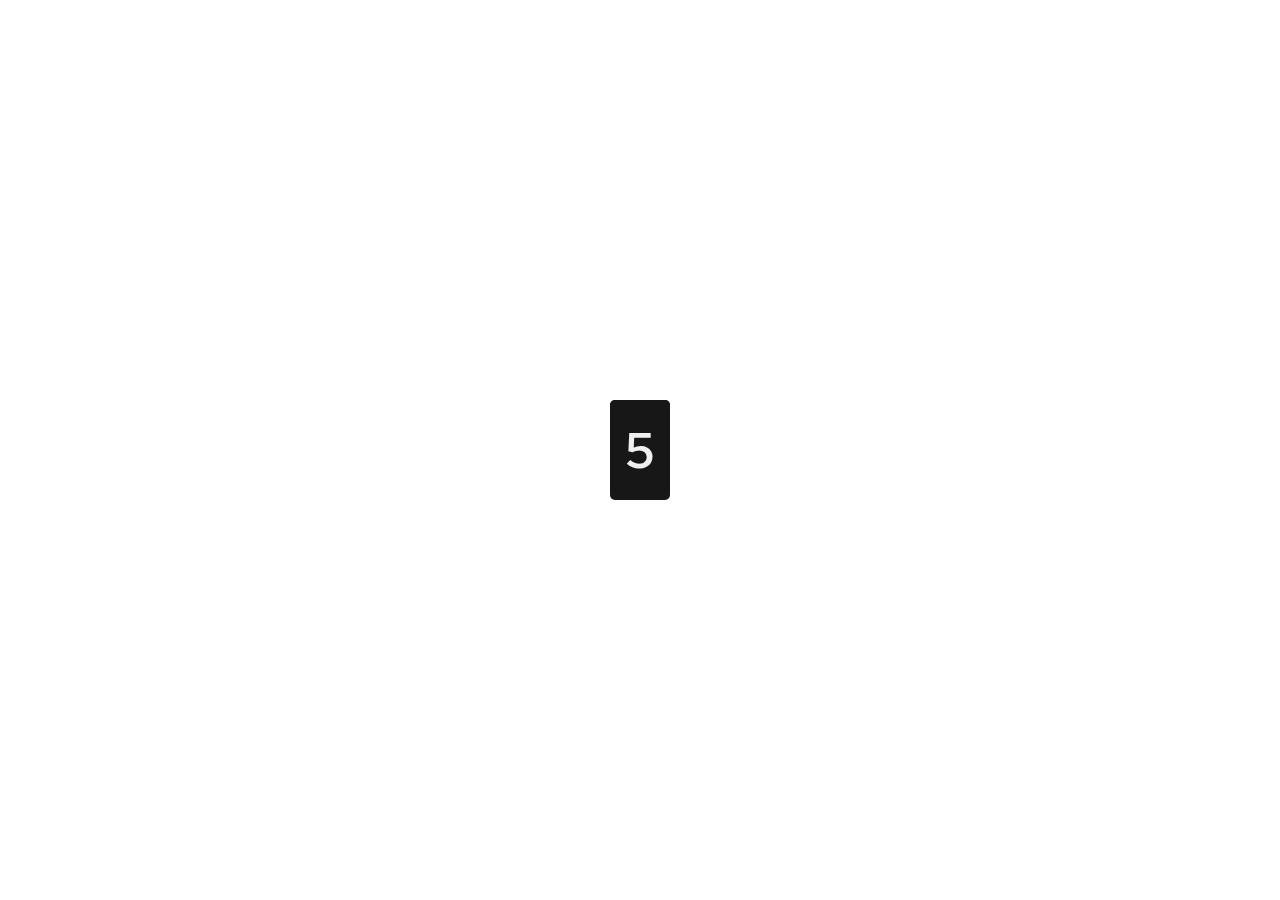
<file: projects/card-flip-horizontal-cut/index.html>
<!DOCTYPE html>
<html lang="en">
  <head>
    <meta charset="UTF-8" />
    <meta http-equiv="X-UA-Compatible" content="IE=edge" />
    <link rel="preconnect" href="https://fonts.gstatic.com" />
    <link
      href="https://fonts.googleapis.com/css2?family=Red+Hat+Display:wght@700&display=swap"
      rel="stylesheet"
    />
    <meta name="viewport" content="width=device-width, initial-scale=1.0" />
    <link rel="stylesheet" href="style.css" />
    <title>Center Card Flip</title>
  </head>
  <body>
    <div class="container">
      <div class="flip-card play">
        <div class="flip-display">
          <div class="flip-display-top">5</div>
          <div class="flip-display-bottom">5</div>
        </div>
        <div class="flipper">
          <div class="flipper-top">5</div>
          <div class="flipper-bottom">5</div>
        </div>
      </div>
    </div>
  </body>
</html>
</file>
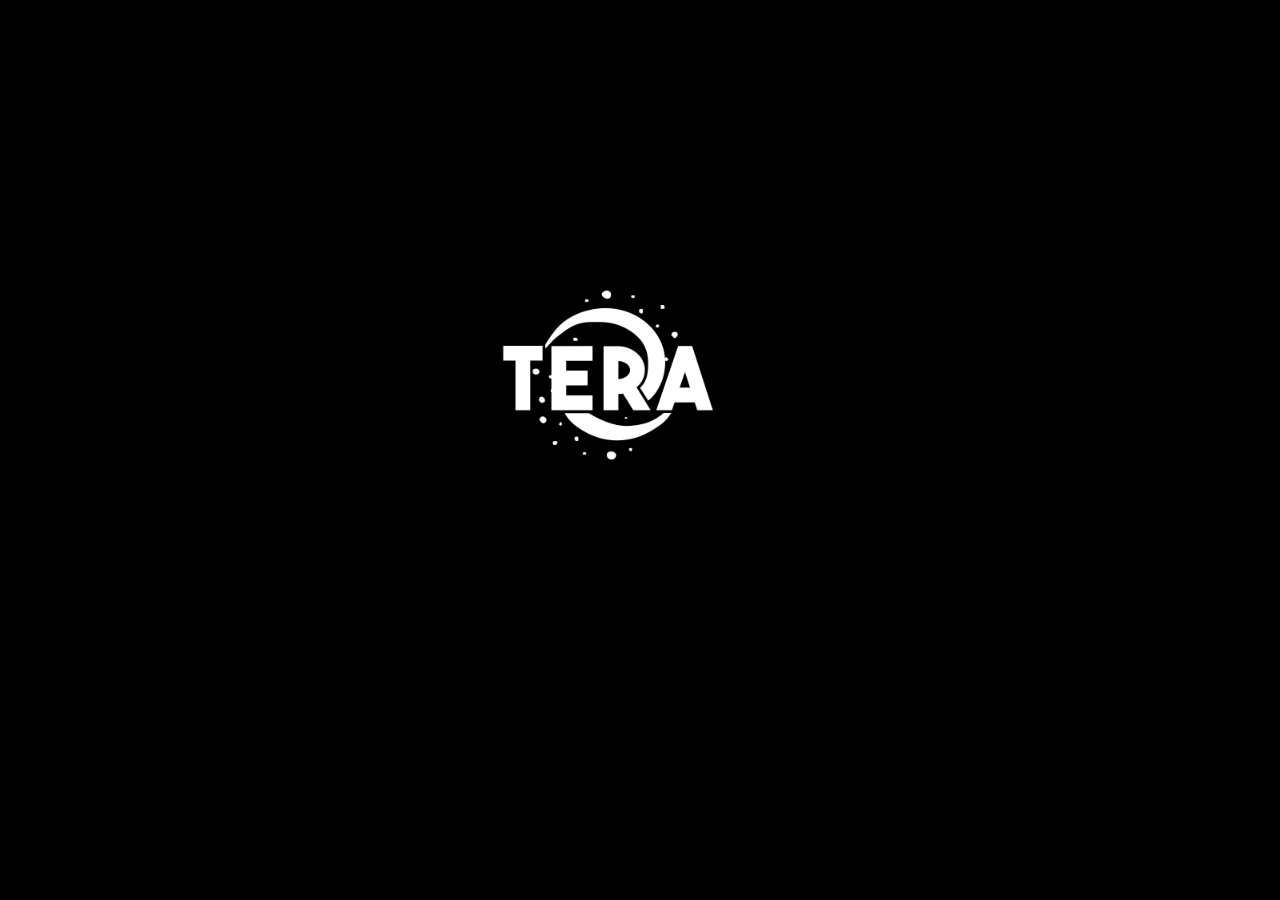
<file: projects/flip-card-hover/flip-card-hover.html>
<!DOCTYPE html>
<html lang="en">
<head>
    <meta charset="UTF-8">
    <meta name="viewport" content="width=device-width, initial-scale=1.0">
    <link rel="stylesheet" href="./flip-card-hover.css">
    <title>Card Flip</title>
</head>
<body>
    <div class="container">
        <div class="card">
            <div class="front">
                <img src="./rounded.png" alt="a">
            </div>
    
            <div class="back">
                <h2>Sobre nós</h2>
                <p>A equipe Tera é um time formado 
                    por estudantes da Universidade 
                    Federal de Uberlândia com o 
                    objetivo de  buscar e disseminar
                    conhecimentos de ciência e 
                    tecnologia para a sociedade</p>
            </div>
        </div>

    </div>

</body>
</html>
</file>
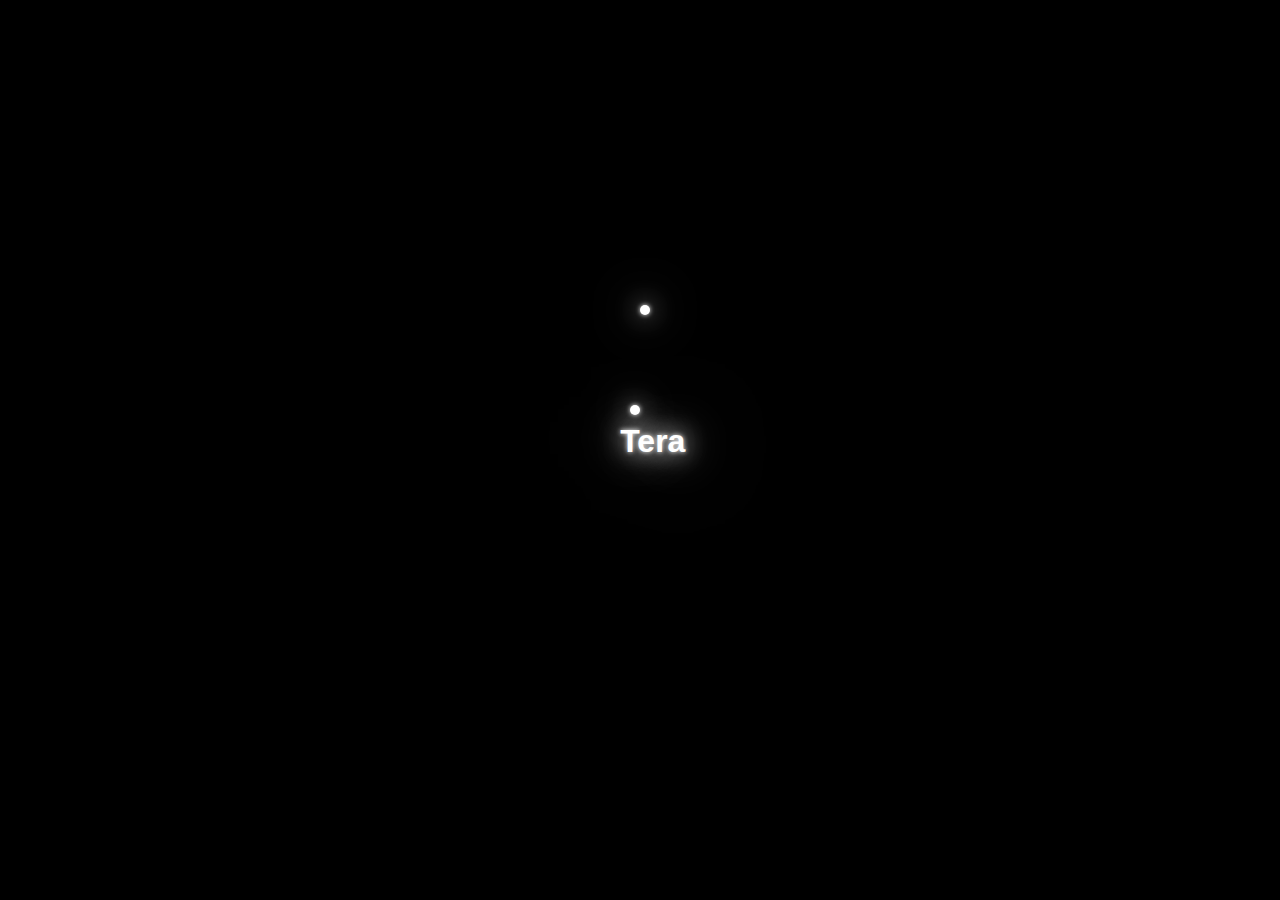
<file: projects/tera-orbit-loading/tera-orbit-loading.html>
<html lang="en">
<head>
  <meta charset="UTF-8">
  <meta name="viewport" content="width=device-width, initial-scale=1.0">
  <title>Tera-Orbit-Loading</title>
  <link rel="stylesheet" href="./tera-orbit-loading.css">
</head>
<body>
  <ul>
    <li></li>
    <li></li>
  </ul>
  <h1>Tera</h1>
</body>
</html>
</file>
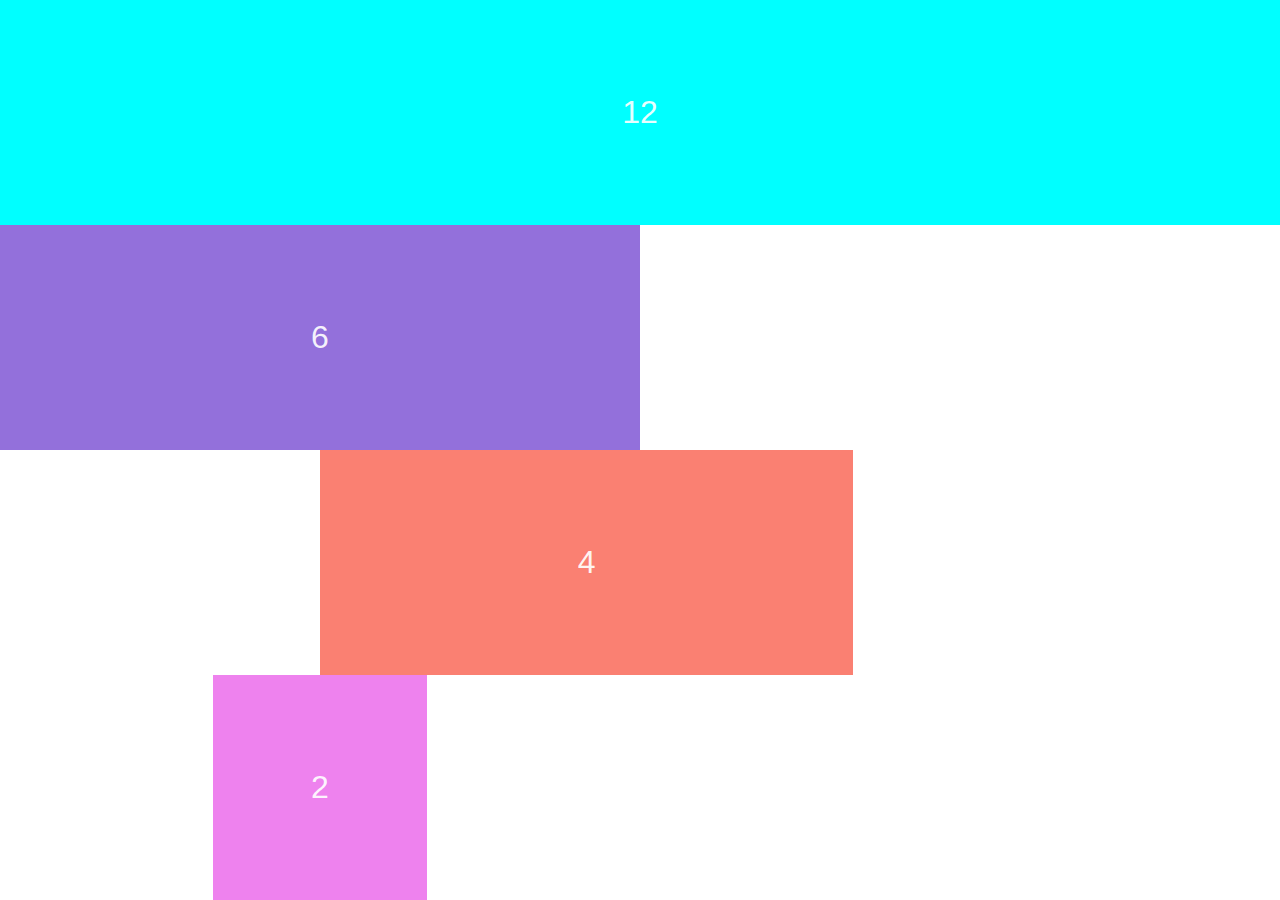
<file: projects/responsivity/b-grid/b-grid.html>
<!DOCTYPE html>
<html lang="en">
<head>
    <meta charset="UTF-8">
    <meta name="viewport" content="width=device-width, initial-scale=1.0">
    <link rel="stylesheet" href="./b-grid.css">
    <title>Bootstrap Grid</title>
</head>
<body>
    <div class="container">
        <div class="span12">
            12
        </div>

        <div class="span6">
            6
        </div>

        <div class="span4">
            4
        </div>

        <div class="span2">
            2
        </div>
    </div>
    
</body>
</html>
</file>
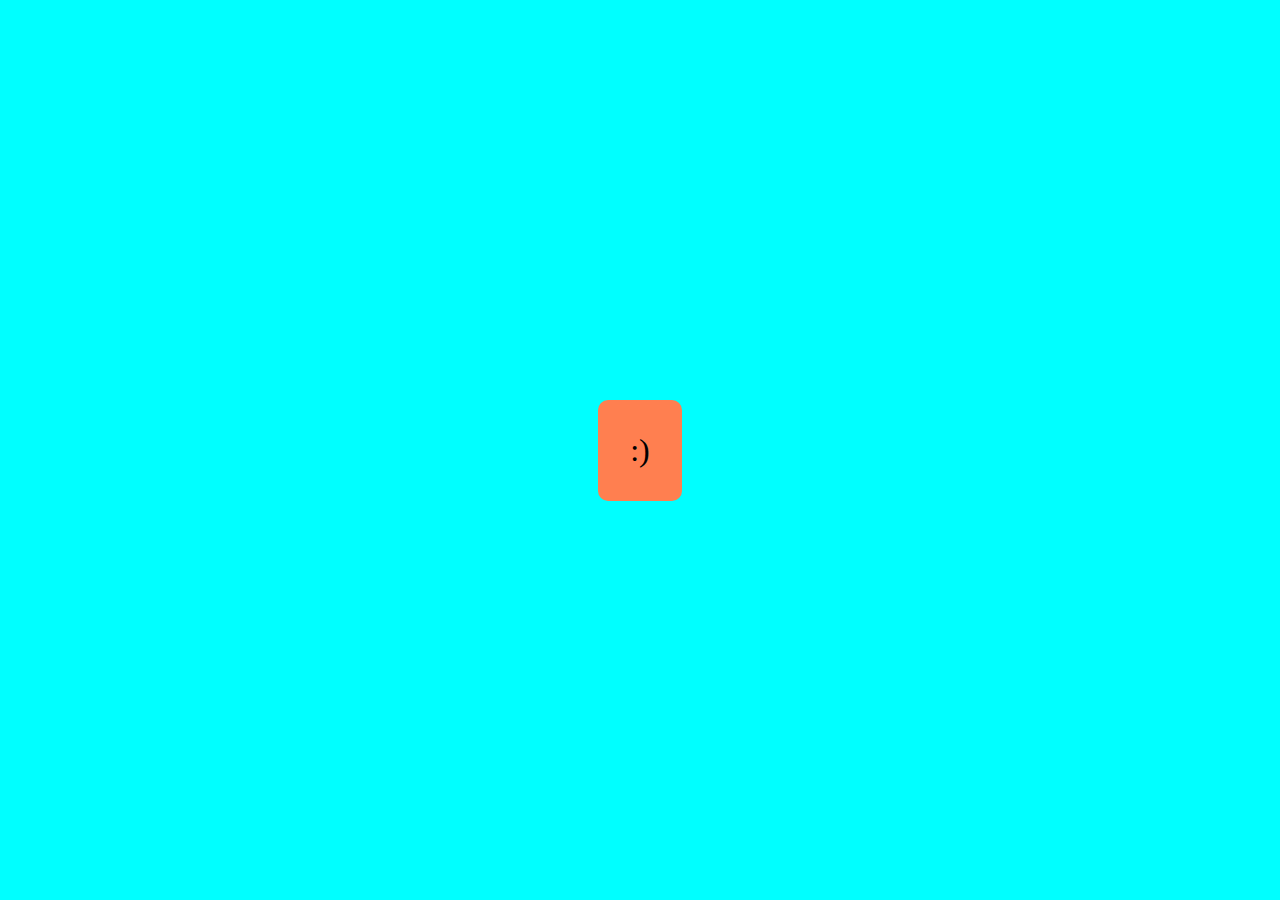
<file: projects/responsivity/centering/centering.html>
<!DOCTYPE html>
<html lang="en">
<head>
    <meta charset="UTF-8">
    <meta name="viewport" content="width=device-width, initial-scale=1.0">
    <link rel="stylesheet" href="./centering.css">
    <title>Centering</title>
</head>
<body class="parent blue">
    <div class="box" contenteditable>
    :)
    </div>
    
</body>
</html>
</file>
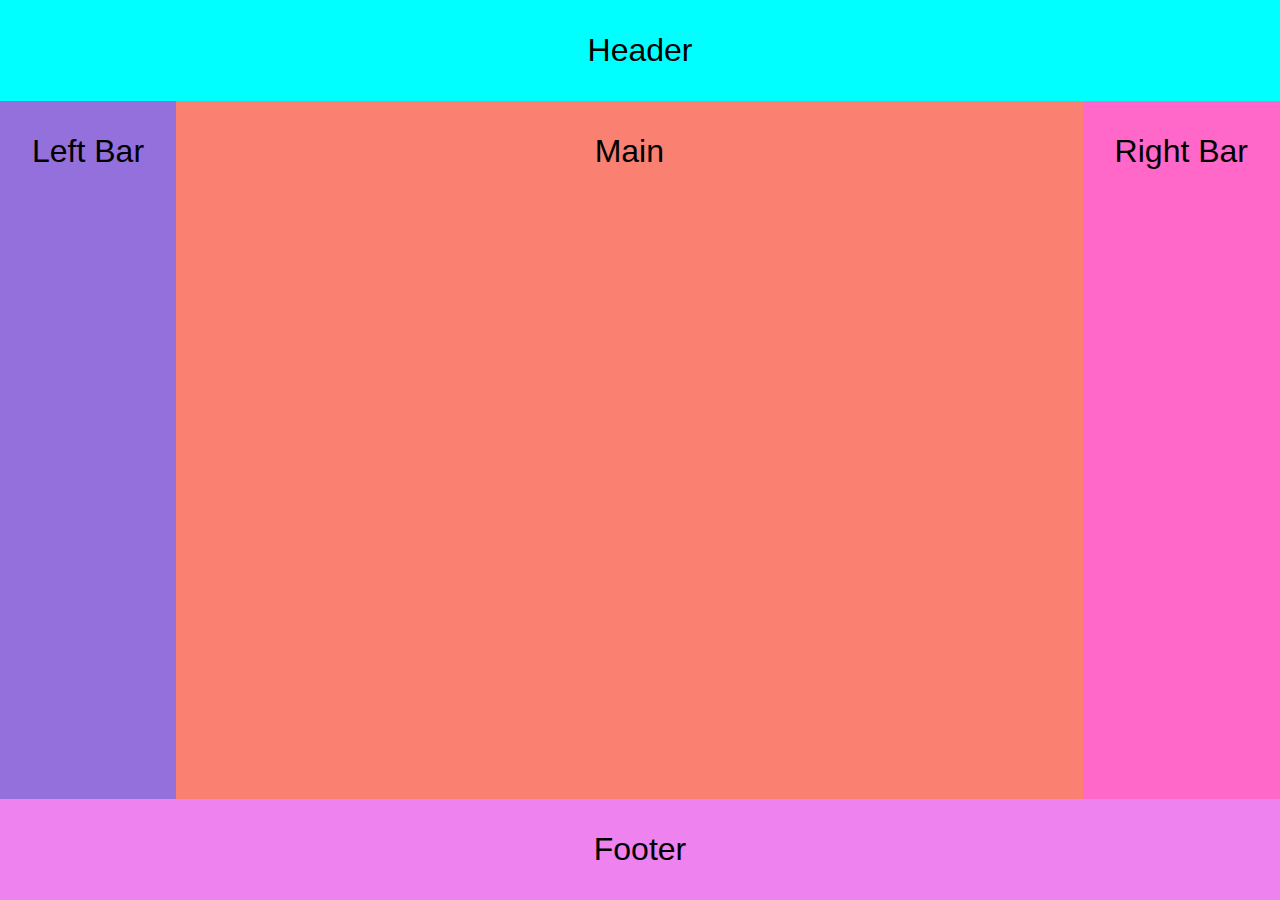
<file: projects/responsivity/common layout/common-layout.html>
<!DOCTYPE html>
<html lang="en">
<head>
    <meta charset="UTF-8">
    <meta name="viewport" content="width=device-width, initial-scale=1.0">
    <link rel="stylesheet" href="./common-layout.css">
    <title>Common Layout</title>
</head>
<body>
    <div class="container">
        <div class="header">
            Header
        </div>

        <div class="left-bar">
            Left Bar
        </div>

        <div class="main">
            Main
        </div>

        <div class="right-bar">
            Right Bar
        </div>

        <div class="footer">
            Footer
        </div>
    </div>
</body>
</html>
</file>
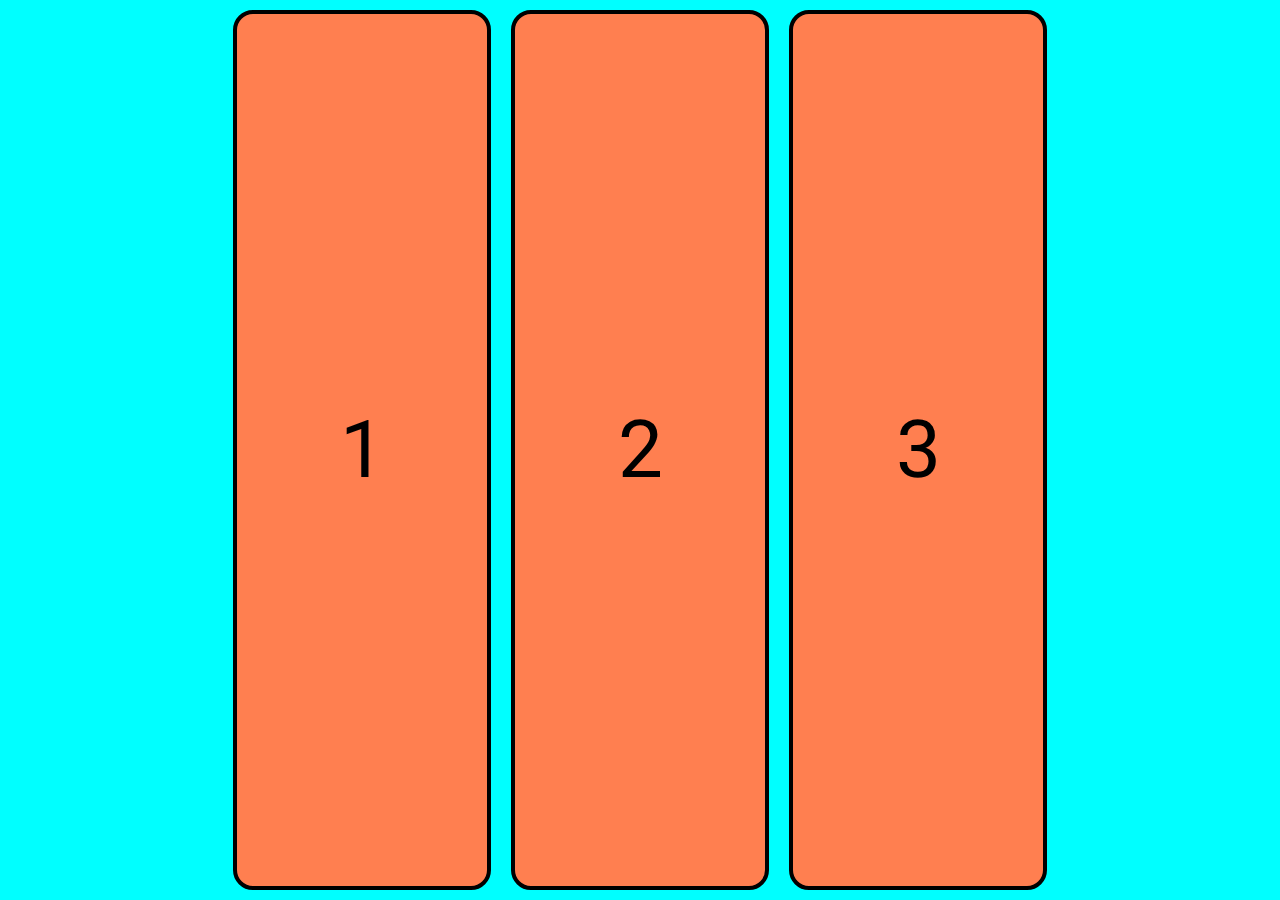
<file: projects/responsivity/deconstruction/deconstruction.html>
<!DOCTYPE html>
<html lang="en">
<head>
    <meta charset="UTF-8">
    <meta name="viewport" content="width=device-width, initial-scale=1.0">
    <link rel="stylesheet" href="./deconstruction.css">
    <link href="https://fonts.googleapis.com/css2?family=Roboto:wght@500&display=swap" rel="stylesheet">
    <title>Deconstruction</title>
</head>
<body class="parent blue">
    <div class="box">
        1
    </div>

    <div class="box">
        2
    </div>

    <div class="box">
        3
    </div>
</body>
</html>
</file>
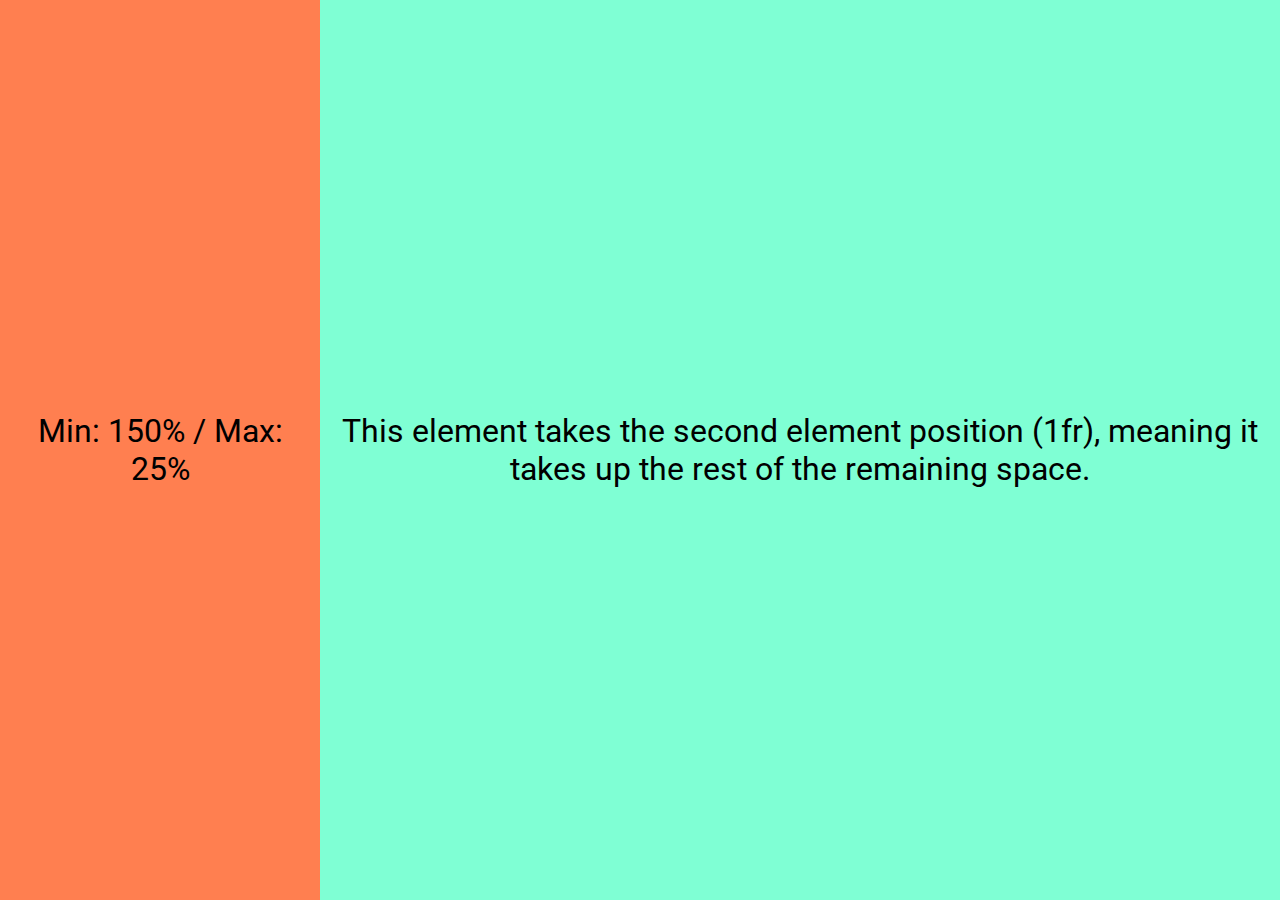
<file: projects/responsivity/sidebar/sidebar.html>
<!DOCTYPE html>
<html lang="en">
<head>
    <meta charset="UTF-8">
    <meta name="viewport" content="width=device-width, initial-scale=1.0">
    <link rel="stylesheet" href="./sidebar.css">
    <link href="https://fonts.googleapis.com/css2?family=Roboto:wght@500&display=swap" rel="stylesheet">
    <title>Sidebar</title>
</head>
<body>
    <div class="parent">
        Min: 150% / Max: 25%
    </div>

    <div class="second">
        This element takes the second element position (1fr), meaning it takes up the rest of the remaining space. 
    </div>
    
</body>
</html>
</file>
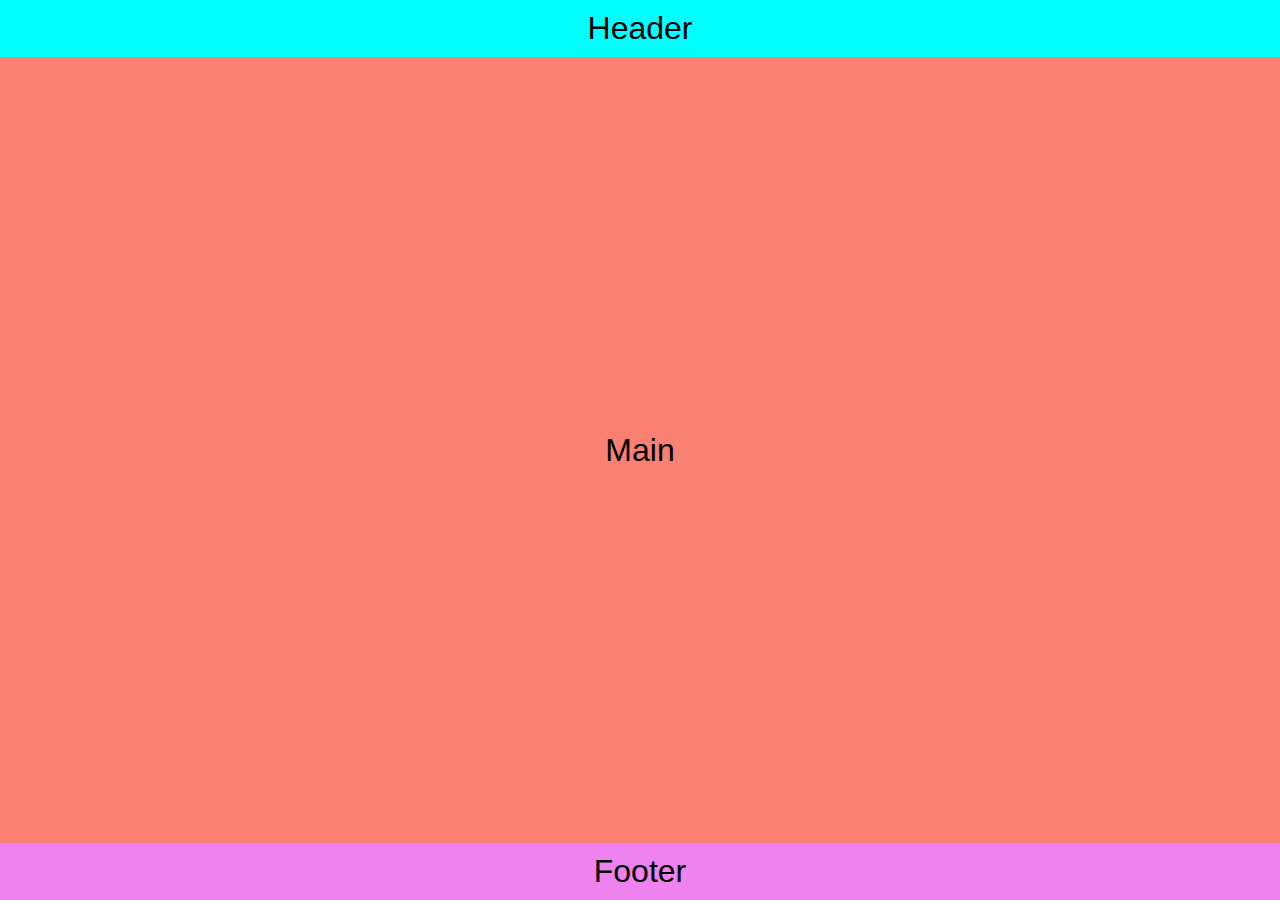
<file: projects/responsivity/stack/stack.html>
<!DOCTYPE html>
<html lang="en">
<head>
    <meta charset="UTF-8">
    <meta name="viewport" content="width=device-width, initial-scale=1.0">
    <link rel="stylesheet" href="./stack.css">
    <title>Stack</title>
</head>
<body>
    <div class="parent">
        <div class="header">
            Header
        </div>

        <div class="main">
            Main
        </div>

        <div class="footer">
            Footer
        </div>

    </div>
    
</body>
</html>
</file>
<file: projects/card-flip-horizontal-cut/style.css>
* {
  box-sizing: border-box;
  padding: 0;
  margin: 0;
}

body {
  height: 100vh;
  width: 100vw;

  font-family: "Red Hat Display", sans-serif;

  display: flex;
  align-items: center;
  justify-content: center;
}

:root {
  --flip-height: 100px;
  --flip-width: calc(var(--flip-height) * 0.6);
  --line-height: calc(var(--flip-height) * 0.5);
  --flip-container-color: #171717;
  --flip-color: #171717;
  --flip-text-color: #efefef;
  --flip-border-radius: calc(var(--flip-height) * 0.05);
  --animation-time: 1s;
  --animation-ease: linear;
  --perspective: 200px;
}

.flip-card {
  height: var(--flip-height);
  width: var(--flip-width);
  border-radius: var(--flip-border-radius);
  font-size: calc(var(--flip-height) * 0.5);
  font-weight: 700;
  position: relative;
  margin: 0 0.2rem;
}

.flip-display {
  height: var(--flip-height);
  width: var(--flip-width);

  display: flex;
  flex-direction: column;
  z-index: 1;
}

.flip-display-top,
.flip-display-bottom {
  position: relative;
  text-align: center;
  overflow: hidden;
  width: 100%;
  height: calc(var(--flip-height) * 0.5);
  background-color: var(--flip-container-color);
  color: var(--flip-text-color);
  line-height: calc(var(--line-height) * var(--i));
}

.flip-display-top {
  --i: 2;

  border-top-left-radius: var(--flip-border-radius);
  border-top-right-radius: var(--flip-border-radius);
}

.flip-display-bottom {
  --i: -2;

  border-bottom-left-radius: var(--flip-border-radius);
  border-bottom-right-radius: var(--flip-border-radius);
}

.flipper {
  position: absolute;
  top: 0;
  bottom: 0;
  left: 0;
  right: 0;
  margin: auto;
  height: var(--flip-height);
  width: var(--flip-width);
  perspective: var(--perspective);
}

.flipper-top,
.flipper-bottom {
  position: absolute;
  left: -10%;
  right: -10%;
  width: var(--flip-width);
  margin: auto;
  text-align: center;
  height: calc(var(--flip-height) * 0.5);
  line-height: calc(var(--line-height) * var(--i));
  overflow: hidden;
  background-color: var(--flip-color);
  color: var(--flip-text-color);
}

.flipper-top {
  --i: 2;
  transform: rotateX(0deg);

  transform-origin: bottom;
  top: 0;

  border-top-left-radius: var(--flip-border-radius);
  border-top-right-radius: var(--flip-border-radius);
}

.flipper-bottom {
  --i: -2;

  transform: rotateX(90deg);

  transform-origin: top;
  bottom: 0;

  border-bottom-left-radius: var(--flip-border-radius);
  border-bottom-right-radius: var(--flip-border-radius);
}

.flip-card.play .flipper-top {
  animation: flipperTopAnimation var(--animation-ease) var(--animation-time)
    infinite;
}

.flip-card.play .flipper-bottom {
  animation: flipperBottomAnimation var(--animation-ease) var(--animation-time)
    infinite;
}

@keyframes flipperTopAnimation {
  0% {
    transform: rotateX(0deg);
  }
  50%,
  100% {
    transform: rotateX(-90deg);
  }
}

@keyframes flipperBottomAnimation {
  0%,
  50% {
    transform: rotateX(90deg);
  }
  100% {
    transform: rotateX(0deg);
  }
}
</file>
<file: projects/flip-card-hover/flip-card-hover.css>
body{
    padding: 0;
    margin: 0;


}

.container{
    width: 100vw;
    height: 100vh;

    background-color: #000000;

    display: grid;
    place-items: center;
}

.card{
    position: absolute;
    left: 35%;
    top: 25%;
    cursor: pointer;

    font-family: 'Roboto', sans-serif;
    font-size: 1rem;
    text-align: center; 

}
body > div > div > div.front > img{
    display: block;
    margin-left: auto;
    margin-right: auto;
    width: 100%;
}

.front, .back{
    width: 300px;
    height: 300px;
    overflow: hidden;
    backface-visibility: hidden;
    position: absolute;
    border-radius: 50%;
    
    transition: transform .6s linear;

    display: flex;
    justify-content: center;
    align-items: center;
    flex-flow: column;

    padding: 0px 10px 20px 10px;
}

.front{ 
    transform: rotateY(0deg);
}

.card{
    text-align: center;
}

.back{

    border-radius: 50%;
    background-color: #ffffff;

    transform: rotateY(180deg);
}

.card:hover > .front {
    transform: rotateY(-180deg);
}

.card:hover > .back {
    transform: rotateY(0deg);
}
</file>
<file: projects/tera-orbit-loading/tera-orbit-loading.css>
body{
    background: black;
    color: white;
    margin: 0;
    padding: 0;
}

h1{
    font-family: Arial;
    position: absolute;
    top: 49%;
    left:51%; 
    transform: translate(-50%, -50%);
    margin: 0;
    padding: 0;
    display: flex;
    text-shadow: 0 0 5px white,
                0 0 25px white,
                0 0 50px white,
                0 0 200px white;
}

ul{
    position: absolute;
    top: 40%;
    left:50%; 
    transform: translate(-50%, -50%);
    margin: 0;
    padding: 0;
    display: flex;
    animation: orbit 2s linear infinite;
}

ul li{
    list-style: none;
    width: 10px;
    height: 10px;
    border-radius: 50%;
    background: white;
    box-shadow: 0 0 5px white,
                0 0 25px white,
                0 0 50px white,
                0 0 200px white;
}

li:nth-child(0){
    margin-bottom: 100px;
}
li:nth-child(1){
    margin-top: 100px;
}


@keyframes orbit{
    0%{
        transform: rotateZ(0deg);
    }
    50%{
        transform: rotateZ(180deg);
    }
    100%{
        transform: rotateZ(360deg);
    }
}
</file>
<file: projects/responsivity/b-grid/b-grid.css>
body{
    padding: 0;
    margin: 0;

    color: #ffffffea;
    font-family: 'Roboto', sans-serif;
    font-size: 2rem;
    text-align: center;
    display: flex;
    align-content: center;
}

.container{
    width: 100vw;
    height: 100vh;

    display: grid;
    /* Repete 1fr 12 times */
    grid-template-columns: repeat(12, 1fr);

}

.span12{
    background-color: aqua;

    grid-column: 1 / 13;

    display: flex;
    justify-content: center;
    align-items: center;
}

.span6{
    background-color: #9370db;

    grid-column: 1 / 7;

    display: flex;
    justify-content: center;
    align-items: center;
}

.span4{
    background-color: #fa8072;

    grid-column: 4 / 9;

    display: flex;
    justify-content: center;
    align-items: center;
}

.span2{
    background-color: #ee82ee;

    grid-column: 3 / 5;

    display: flex;
    justify-content: center;
    align-items: center;
}
</file>
<file: projects/responsivity/centering/centering.css>
.blue {
    background-color: aqua;

}

.parent {
    width: 100vw;
    height: 100vh;
    margin: 0;
    padding: 0;

    display: grid;
    place-items: center;
}

.box{
    background-color: coral;
    padding: 2rem;
    font-size: 2rem;
    border-radius: 10px;
}
</file>
<file: projects/responsivity/common layout/common-layout.css>
body{
    padding: 0;
    margin: 0;

    font-family: 'Roboto', sans-serif;
    font-size: 2rem;
    text-align: center;
}

.container{
    width: 100vw;
    height: 100vh;

    display: grid;
    grid-template: auto 1fr auto / auto 1fr auto;

}

.header{
    background-color: aqua;

    padding: 2rem;
    grid-column: 1 / 4;
}

.left-bar{
    background-color: #9370db;
    padding: 2rem;
    grid-column: 1 / 2;
}

.main{
    background-color: #fa8072;

    padding: 2rem;
    grid-column: 2 / 3;
}

.right-bar{
    background-color: #ff67c8;
    padding: 2rem;
    grid-column: 3 / 4;
}

.footer{
    background-color: #ee82ee;
    
    padding: 2rem;
    grid-column: 1 / 4;
}
</file>
<file: projects/responsivity/deconstruction/deconstruction.css>
.blue {
    background-color: aqua;

}

.parent {
    width: 100vw;
    height: 100vh;
    padding: 0;
    margin: 0;

    display: flex;
    flex-wrap: wrap;
    justify-content: center;
}

.box{
    /* flex: 1 1 300px; Scretching */
    flex: 0 1 150px; /*No Scretching*/
    margin: 10px;
    border-radius: 20px;

    padding: 0px 50px 0px 50px;

    display: flex;
    background-color: coral;
    justify-content: center;
    align-items: center;

    font-family: 'Roboto', sans-serif;
    font-size: 5rem;
    
    border: 4px black;
    border-style: solid;

}
</file>
<file: projects/responsivity/sidebar/sidebar.css>
body{
    margin: 0;
    padding: 0;

    display: grid;
    grid-template-columns: minmax(150px, 25%) 1fr;

    font-family: 'Roboto', sans-serif;
    font-size: 2rem;
    text-align: center;

}

.parent{
    height: 100vh;
    padding: 0px 10px 0px 10px;

    background-color: coral;

    display: flex;
    justify-content: center;
    align-items: center;
}

.second{
    height: 100vh;
    padding: 0px 10px 0px 10px;

    background-color: aquamarine;

    display: flex;
    justify-content: center;
    align-items: center;
}
</file>
<file: projects/responsivity/stack/stack.css>
body{
    padding: 0;
    margin: 0;

    font-family: 'Roboto', sans-serif;
    font-size: 2rem;
    text-align: center;
    
}

.parent{
    width: 100vw;
    height: 100vh;

    display: grid;
    grid-template-rows: auto 1fr auto;
}

.header{
    background-color: aqua;

    padding: 10px 0px 10px 0px;

    display: flex;
    justify-content: center;
    align-items: center;
}

.main{
    background-color: salmon;

    padding: 10px 0px 10px 0px;

    display: flex;
    justify-content: center;
    align-items: center;
}

.footer{
    background-color: violet;

    padding: 10px 0px 10px 0px;

    display: flex;
    justify-content: center;
    align-items: center;
}
</file>
